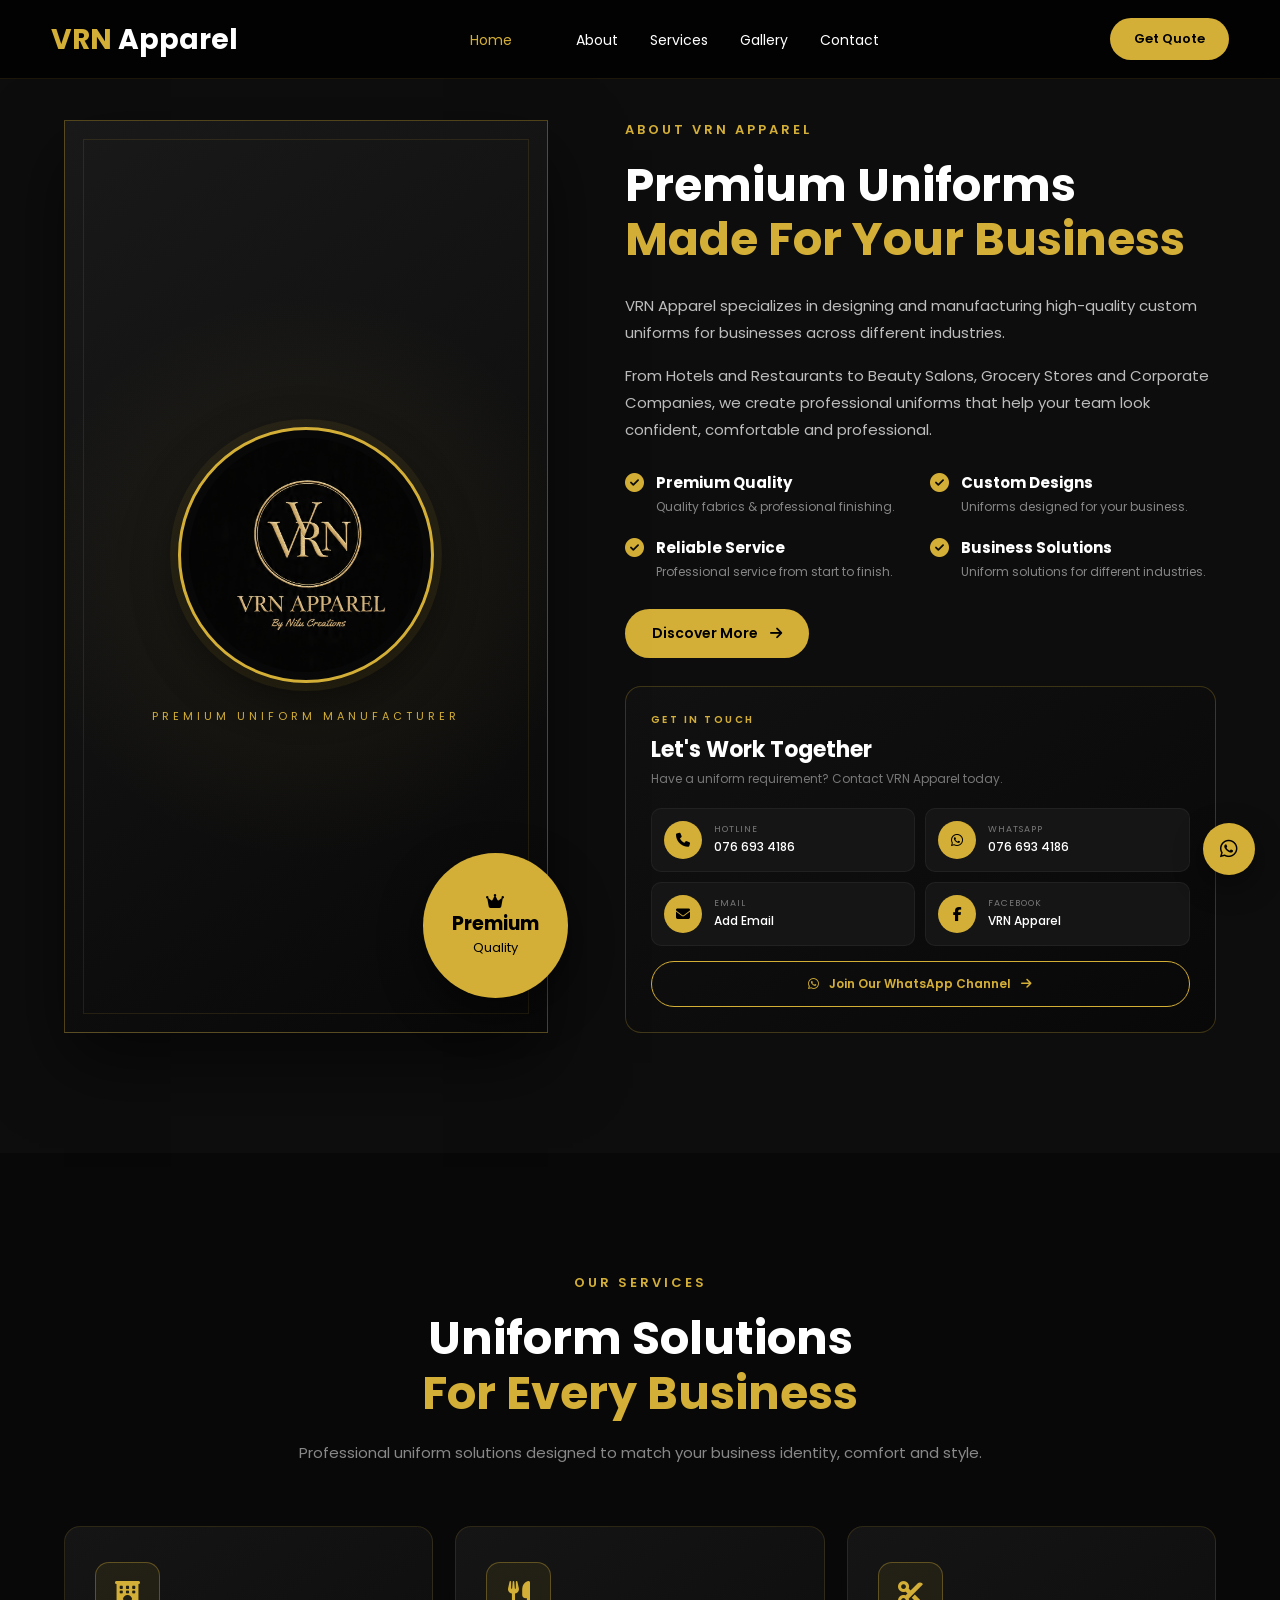
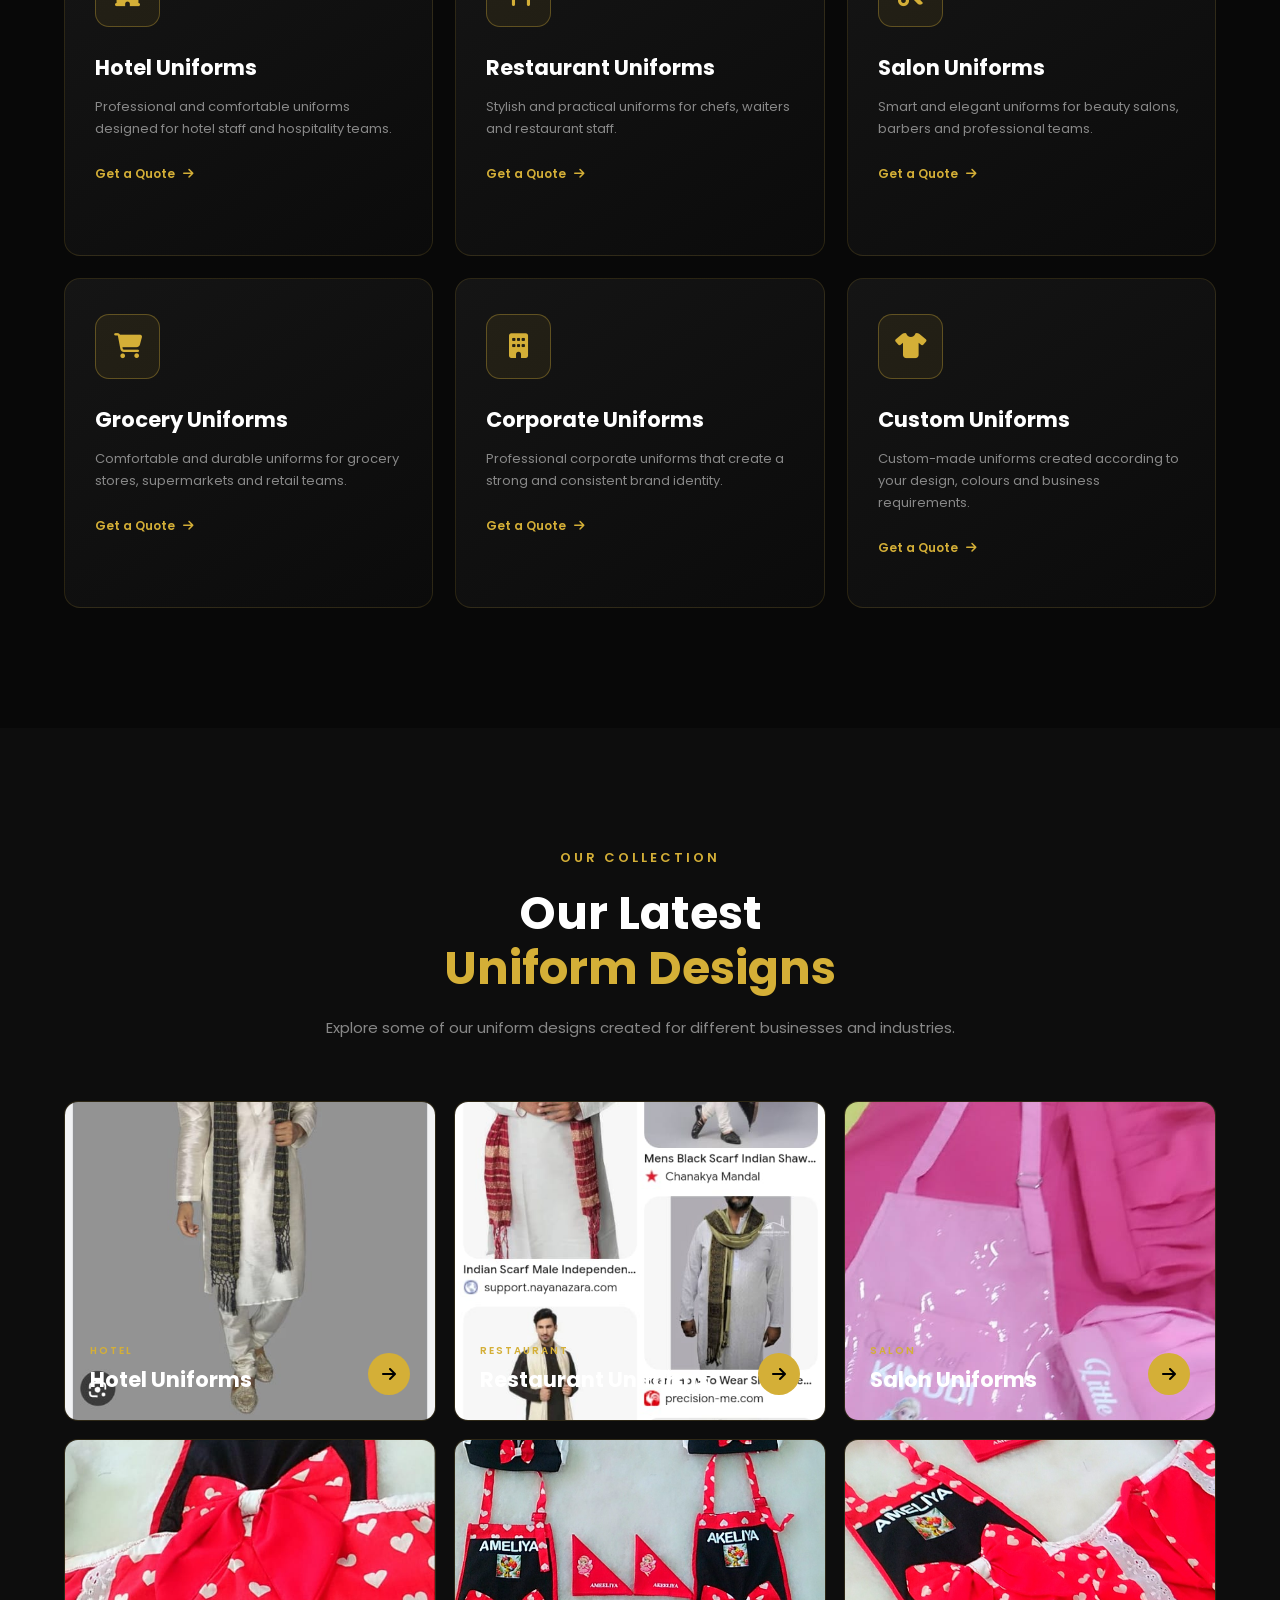
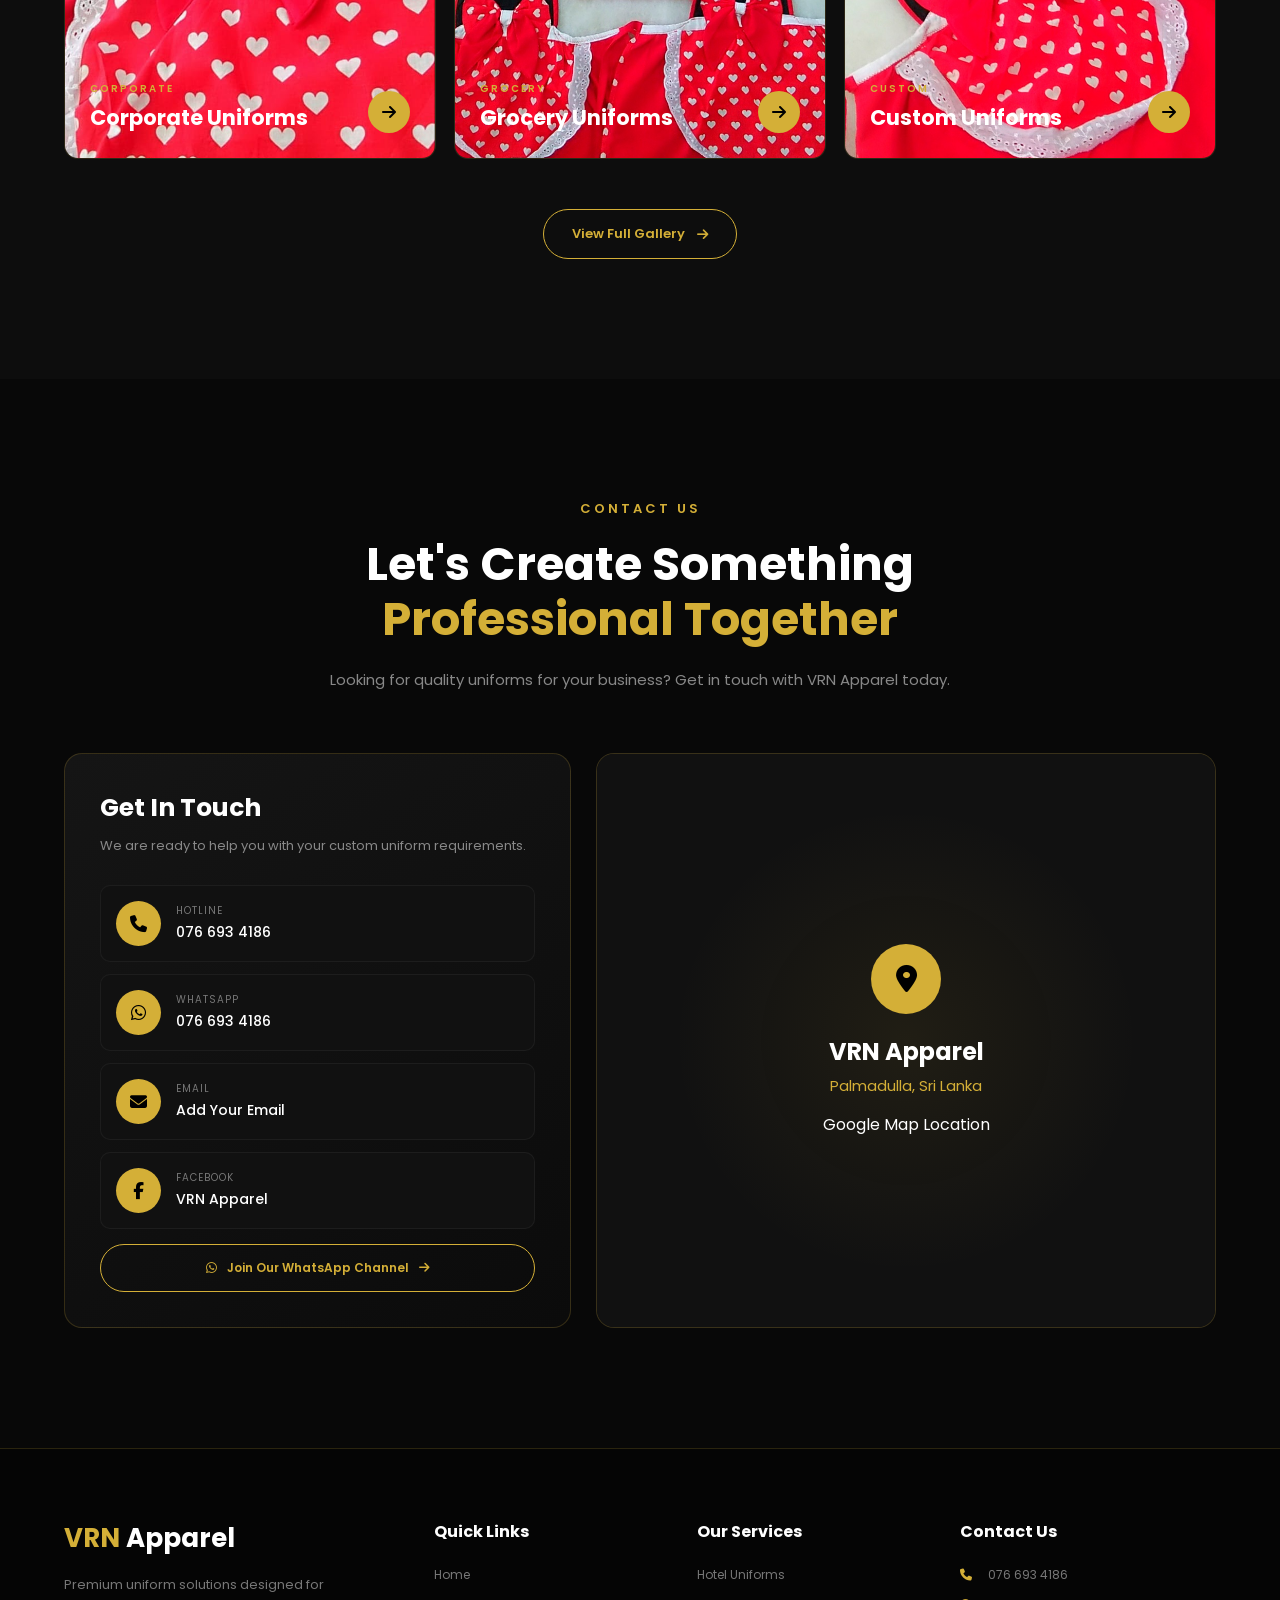
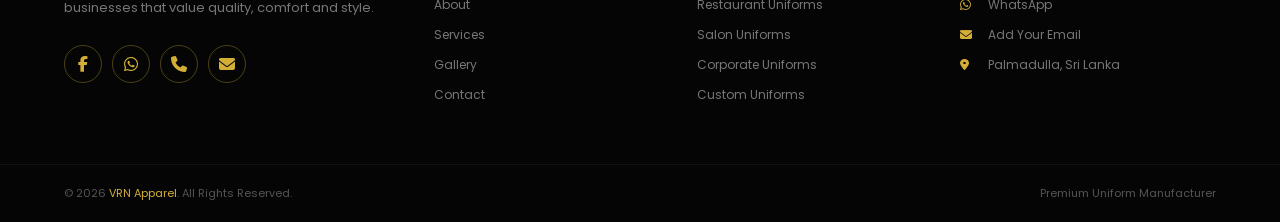
<file: HomePage.html>
<html lang="en">

<head>

    <meta charset="UTF-8">
    <meta name="viewport" content="width=device-width, initial-scale=1.0">

    <title>VRN Apparel | Premium Uniform Manufacturer</title>

    <meta name="description"
        content="Premium Uniform Manufacturer in Sri Lanka - Hotels, Restaurants, Salons, Grocery, Corporate Uniforms">

    <!-- CSS -->
    <link rel="stylesheet" href="css/style.css">

    <!-- Font Awesome -->
    <link rel="stylesheet"
        href="https://cdnjs.cloudflare.com/ajax/libs/font-awesome/6.7.2/css/all.min.css">

    <!-- Google Font -->
    <link
        href="https://fonts.googleapis.com/css2?family=Poppins:wght@300;400;500;600;700;800&display=swap"
        rel="stylesheet">

</head>

<body>

    <!-- ================= NAVBAR ================= -->

    <header>

        <nav class="navbar">

            <div class="logo">

                <a href="index.html">
                    <span>VRN</span> Apparel
                </a>

            </div>

            <ul class="nav-links">

                <li><a href="index.html" class="active">Home</a></li>
                <button class="menu-toggle" id="menuToggle" aria-label="Open menu">
    <i class="fa-solid fa-bars"></i>
</button>
              
              
              <!-- ================= CONTACT DETAILS ================= -->

<div class="about-contact">

    


    


    


    

</div>

                <li><a href="about.html">About</a></li>

                <li><a href="services.html">Services</a></li>

                <li><a href="gallery.html">Gallery</a></li>

                <li><a href="contact.html">Contact</a></li>
                

            </ul>

            <a href="contact.html" class="btn-nav">

                Get Quote

            </a>

        </nav>

    </header>

    <!-- ================= HERO ================= -->
<!-- ================= ABOUT SECTION ================= -->

<section class="about-section">

    <div class="about-container">

        <!-- ================= ABOUT LOGO ================= -->

        <div class="about-image">

            <div class="about-image-box">

                <div class="about-image-content">

                    <img
                        src="images/vrn-logo.jpeg"
                        alt="VRN Apparel Logo"
                        class="about-logo"
                    >

                    <p>PREMIUM UNIFORM MANUFACTURER</p>

                </div>

            </div>


            <!-- Premium Badge -->

            <div class="about-badge">

                <i class="fa-solid fa-crown"></i>

                <strong>Premium</strong>

                <span>Quality</span>

            </div>

        </div>


        <!-- ================= ABOUT CONTENT ================= -->

        <div class="about-content">

            <span class="section-subtitle">
                ABOUT VRN APPAREL
            </span>


            <h2>

                Premium Uniforms

                <span>Made For Your Business</span>

            </h2>


            <p class="about-text">

                VRN Apparel specializes in designing and manufacturing
                high-quality custom uniforms for businesses across
                different industries.

            </p>


            <p class="about-text">

                From Hotels and Restaurants to Beauty Salons, Grocery
                Stores and Corporate Companies, we create professional
                uniforms that help your team look confident,
                comfortable and professional.

            </p>


            <!-- ================= FEATURES ================= -->

            <div class="about-features">


                <div class="feature">

                    <i class="fa-solid fa-circle-check"></i>

                    <div>

                        <h4>Premium Quality</h4>

                        <p>
                            Quality fabrics & professional finishing.
                        </p>

                    </div>

                </div>


                <div class="feature">

                    <i class="fa-solid fa-circle-check"></i>

                    <div>

                        <h4>Custom Designs</h4>

                        <p>
                            Uniforms designed for your business.
                        </p>

                    </div>

                </div>


                <div class="feature">

                    <i class="fa-solid fa-circle-check"></i>

                    <div>

                        <h4>Reliable Service</h4>

                        <p>
                            Professional service from start to finish.
                        </p>

                    </div>

                </div>


                <div class="feature">

                    <i class="fa-solid fa-circle-check"></i>

                    <div>

                        <h4>Business Solutions</h4>

                        <p>
                            Uniform solutions for different industries.
                        </p>

                    </div>

                </div>

            </div>


            <!-- ================= DISCOVER BUTTON ================= -->

            <a href="about.html" class="about-btn">

                Discover More

                <i class="fa-solid fa-arrow-right"></i>

            </a>


            <!-- =================================================
                    CONTACT INFORMATION
            ================================================= -->

            <div class="about-contact-box">


                <div class="contact-box-heading">

                    <span>GET IN TOUCH</span>

                    <h3>
                        Let's Work Together
                    </h3>

                    <p>
                        Have a uniform requirement?
                        Contact VRN Apparel today.
                    </p>

                </div>


                <!-- ================= CONTACT GRID ================= -->

                <div class="contact-box-grid">


                    <!-- PHONE -->

                    <a
                        href="tel:0766934186"
                        class="contact-box-item"
                    >

                        <div class="contact-icon">

                            <i class="fa-solid fa-phone"></i>

                        </div>

                        <div class="contact-info">

                            <span>Hotline</span>

                            <strong>
                                076 693 4186
                            </strong>

                        </div>

                    </a>


                    <!-- WHATSAPP -->

                    <a
                        href="https://wa.me/94766934186"
                        target="_blank"
                        rel="noopener"
                        class="contact-box-item"
                    >

                        <div class="contact-icon whatsapp-icon">

                            <i class="fa-brands fa-whatsapp"></i>

                        </div>

                        <div class="contact-info">

                            <span>WhatsApp</span>

                            <strong>
                                076 693 4186
                            </strong>

                        </div>

                    </a>


                    <!-- EMAIL -->

                    <a
                        href="#"
                        class="contact-box-item"
                        onclick="return false;"
                    >

                        <div class="contact-icon">

                            <i class="fa-solid fa-envelope"></i>

                        </div>

                        <div class="contact-info">

                            <span>Email</span>

                            <strong>
                                Add Email
                            </strong>

                        </div>

                    </a>


                    <!-- FACEBOOK -->

                    <a
                        href="#"
                        class="contact-box-item"
                        onclick="return false;"
                    >

                        <div class="contact-icon facebook-icon">

                            <i class="fa-brands fa-facebook-f"></i>

                        </div>

                        <div class="contact-info">

                            <span>Facebook</span>

                            <strong>
                                VRN Apparel
                            </strong>

                        </div>

                    </a>


                </div>


                <!-- ================= WHATSAPP CHANNEL ================= -->

                <a
                    href="#"
                    class="whatsapp-channel-btn"
                    onclick="return false;"
                >

                    <i class="fa-brands fa-whatsapp"></i>

                    <span>
                        Join Our WhatsApp Channel
                    </span>

                    <i class="fa-solid fa-arrow-right"></i>

                </a>


            </div>


        </div>

    </div>

</section>
<!-- ================= SERVICES SECTION ================= -->

<section class="services-section">

    <div class="services-container">

        <!-- Section Heading -->

        <div class="services-heading">

            <span class="section-subtitle">
                OUR SERVICES
            </span>

            <h2>
                Uniform Solutions
                <span>For Every Business</span>
            </h2>

            <p>
                Professional uniform solutions designed to match
                your business identity, comfort and style.
            </p>

        </div>


        <!-- ================= SERVICE CARDS ================= -->

        <div class="services-grid">


            <!-- Hotel -->

            <div class="service-card">

                <div class="service-icon">

                    <i class="fa-solid fa-hotel"></i>

                </div>

                <h3>
                    Hotel Uniforms
                </h3>

                <p>
                    Professional and comfortable uniforms
                    designed for hotel staff and hospitality teams.
                </p>

                <a href="contact.html" class="service-link">

                    Get a Quote

                    <i class="fa-solid fa-arrow-right"></i>

                </a>

            </div>


            <!-- Restaurant -->

            <div class="service-card">

                <div class="service-icon">

                    <i class="fa-solid fa-utensils"></i>

                </div>

                <h3>
                    Restaurant Uniforms
                </h3>

                <p>
                    Stylish and practical uniforms for chefs,
                    waiters and restaurant staff.
                </p>

                <a href="contact.html" class="service-link">

                    Get a Quote

                    <i class="fa-solid fa-arrow-right"></i>

                </a>

            </div>


            <!-- Salon -->

            <div class="service-card">

                <div class="service-icon">

                    <i class="fa-solid fa-scissors"></i>

                </div>

                <h3>
                    Salon Uniforms
                </h3>

                <p>
                    Smart and elegant uniforms for beauty salons,
                    barbers and professional teams.
                </p>

                <a href="contact.html" class="service-link">

                    Get a Quote

                    <i class="fa-solid fa-arrow-right"></i>

                </a>

            </div>


            <!-- Grocery -->

            <div class="service-card">

                <div class="service-icon">

                    <i class="fa-solid fa-cart-shopping"></i>

                </div>

                <h3>
                    Grocery Uniforms
                </h3>

                <p>
                    Comfortable and durable uniforms for grocery
                    stores, supermarkets and retail teams.
                </p>

                <a href="contact.html" class="service-link">

                    Get a Quote

                    <i class="fa-solid fa-arrow-right"></i>

                </a>

            </div>


            <!-- Corporate -->

            <div class="service-card">

                <div class="service-icon">

                    <i class="fa-solid fa-building"></i>

                </div>

                <h3>
                    Corporate Uniforms
                </h3>

                <p>
                    Professional corporate uniforms that create
                    a strong and consistent brand identity.
                </p>

                <a href="contact.html" class="service-link">

                    Get a Quote

                    <i class="fa-solid fa-arrow-right"></i>

                </a>

            </div>


            <!-- Custom -->

            <div class="service-card">

                <div class="service-icon">

                    <i class="fa-solid fa-shirt"></i>

                </div>

                <h3>
                    Custom Uniforms
                </h3>

                <p>
                    Custom-made uniforms created according to
                    your design, colours and business requirements.
                </p>

                <a href="contact.html" class="service-link">

                    Get a Quote

                    <i class="fa-solid fa-arrow-right"></i>

                </a>

            </div>


        </div>

    </div>

</section>
<!-- ================= GALLERY SECTION ================= -->

<section class="gallery-section">

    <div class="gallery-container">

        <!-- Gallery Heading -->

        <div class="gallery-heading">

            <span class="section-subtitle">
                OUR COLLECTION
            </span>

            <h2>
                Our Latest
                <span>Uniform Designs</span>
            </h2>

            <p>
                Explore some of our uniform designs created
                for different businesses and industries.
            </p>

        </div>


        <!-- ================= GALLERY GRID ================= -->

        <div class="gallery-grid">


            <!-- Gallery Item 01 -->

            <div class="gallery-item">

                <img
                    src="images/hotel-uniform.jpg"
                    alt="Hotel Uniform"
                >

                <div class="gallery-overlay">

                    <span>
                        HOTEL
                    </span>

                    <h3>
                        Hotel Uniforms
                    </h3>

                    <a href="gallery.html">

                        <i class="fa-solid fa-arrow-right"></i>

                    </a>

                </div>

            </div>


            <!-- Gallery Item 02 -->

            <div class="gallery-item">

                <img
                    src="images/restaurant-uniform.jpg"
                    alt="Restaurant Uniform"
                >

                <div class="gallery-overlay">

                    <span>
                        RESTAURANT
                    </span>

                    <h3>
                        Restaurant Uniforms
                    </h3>

                    <a href="gallery.html">

                        <i class="fa-solid fa-arrow-right"></i>

                    </a>

                </div>

            </div>


            <!-- Gallery Item 03 -->

            <div class="gallery-item">

                <img
                    src="images/salon-uniform.jpg"
                    alt="Salon Uniform"
                >

                <div class="gallery-overlay">

                    <span>
                        SALON
                    </span>

                    <h3>
                        Salon Uniforms
                    </h3>

                    <a href="gallery.html">

                        <i class="fa-solid fa-arrow-right"></i>

                    </a>

                </div>

            </div>


            <!-- Gallery Item 04 -->

            <div class="gallery-item">

                <img
                    src="images/corporate-uniform.jpg"
                    alt="Corporate Uniform"
                >

                <div class="gallery-overlay">

                    <span>
                        CORPORATE
                    </span>

                    <h3>
                        Corporate Uniforms
                    </h3>

                    <a href="gallery.html">

                        <i class="fa-solid fa-arrow-right"></i>

                    </a>

                </div>

            </div>


            <!-- Gallery Item 05 -->

            <div class="gallery-item">

                <img
                    src="images/grocery-uniform.jpg"
                    alt="Grocery Uniform"
                >

                <div class="gallery-overlay">

                    <span>
                        GROCERY
                    </span>

                    <h3>
                        Grocery Uniforms
                    </h3>

                    <a href="gallery.html">

                        <i class="fa-solid fa-arrow-right"></i>

                    </a>

                </div>

            </div>


            <!-- Gallery Item 06 -->

            <div class="gallery-item">

                <img
                    src="images/custom-uniform.jpg"
                    alt="Custom Uniform"
                >

                <div class="gallery-overlay">

                    <span>
                        CUSTOM
                    </span>

                    <h3>
                        Custom Uniforms
                    </h3>

                    <a href="gallery.html">

                        <i class="fa-solid fa-arrow-right"></i>

                    </a>

                </div>

            </div>


        </div>


        <!-- Gallery Button -->

        <div class="gallery-button">

            <a href="gallery.html" class="gallery-main-btn">

                View Full Gallery

                <i class="fa-solid fa-arrow-right"></i>

            </a>

        </div>

    </div>

</section>
<!-- ================= CONTACT SECTION ================= -->

<section class="contact-section">

    <div class="contact-container">

        <!-- CONTACT HEADING -->

        <div class="contact-heading">

            <span class="section-subtitle">
                CONTACT US
            </span>

            <h2>
                Let's Create Something
                <span>Professional Together</span>
            </h2>

            <p>
                Looking for quality uniforms for your business?
                Get in touch with VRN Apparel today.
            </p>

        </div>


        <div class="contact-content">


            <!-- ================= CONTACT INFO ================= -->

            <div class="contact-info-panel">

                <h3>
                    Get In Touch
                </h3>

                <p>
                    We are ready to help you with your
                    custom uniform requirements.
                </p>


                <!-- PHONE -->

                <a
                    href="tel:0766934186"
                    class="contact-detail"
                >

                    <div class="contact-detail-icon">

                        <i class="fa-solid fa-phone"></i>

                    </div>

                    <div>

                        <span>Hotline</span>

                        <strong>076 693 4186</strong>

                    </div>

                </a>


                <!-- WHATSAPP -->

                <a
                    href="https://wa.me/94766934186"
                    target="_blank"
                    rel="noopener"
                    class="contact-detail"
                >

                    <div class="contact-detail-icon">

                        <i class="fa-brands fa-whatsapp"></i>

                    </div>

                    <div>

                        <span>WhatsApp</span>

                        <strong>076 693 4186</strong>

                    </div>

                </a>


                <!-- EMAIL -->

                <a
                    href="#"
                    class="contact-detail"
                    onclick="return false;"
                >

                    <div class="contact-detail-icon">

                        <i class="fa-solid fa-envelope"></i>

                    </div>

                    <div>

                        <span>Email</span>

                        <strong>Add Your Email</strong>

                    </div>

                </a>


                <!-- FACEBOOK -->

                <a
                    href="#"
                    class="contact-detail"
                    onclick="return false;"
                >

                    <div class="contact-detail-icon">

                        <i class="fa-brands fa-facebook-f"></i>

                    </div>

                    <div>

                        <span>Facebook</span>

                        <strong>VRN Apparel</strong>

                    </div>

                </a>


                <!-- WHATSAPP CHANNEL -->

                <a
                    href="#"
                    class="contact-channel"
                    onclick="return false;"
                >

                    <i class="fa-brands fa-whatsapp"></i>

                    Join Our WhatsApp Channel

                    <i class="fa-solid fa-arrow-right"></i>

                </a>

            </div>


            <!-- ================= MAP ================= -->

            <div class="contact-map">

                <div class="map-placeholder">

                    <i class="fa-solid fa-location-dot"></i>

                    <h3>
                        VRN Apparel
                    </h3>

                    <p>
                        Palmadulla, Sri Lanka
                    </p>

                    <span>
                        Google Map Location
                    </span>

                </div>

            </div>

        </div>

    </div>

</section>
<!-- ================= FOOTER ================= -->

<footer class="footer">

    <div class="footer-container">

        <!-- Brand -->

        <div class="footer-brand">

            <a href="index.html" class="footer-logo">
                <span>VRN</span> Apparel
            </a>

            <p>
                Premium uniform solutions designed
                for businesses that value quality,
                comfort and style.
            </p>

            <div class="footer-social">

                <!-- Facebook -->

                <a
                    href="#"
                    aria-label="Facebook"
                    onclick="return false;"
                >
                    <i class="fa-brands fa-facebook-f"></i>
                </a>


                <!-- WhatsApp -->

                <a
                    href="https://wa.me/94766934186"
                    target="_blank"
                    rel="noopener"
                    aria-label="WhatsApp"
                >
                    <i class="fa-brands fa-whatsapp"></i>
                </a>


                <!-- Phone -->

                <a
                    href="tel:0766934186"
                    aria-label="Phone"
                >
                    <i class="fa-solid fa-phone"></i>
                </a>


                <!-- Email -->

                <a
                    href="#"
                    aria-label="Email"
                    onclick="return false;"
                >
                    <i class="fa-solid fa-envelope"></i>
                </a>

            </div>

        </div>


        <!-- Quick Links -->

        <div class="footer-column">

            <h3>
                Quick Links
            </h3>

            <a href="index.html">
                Home
            </a>

            <a href="about.html">
                About
            </a>

            <a href="services.html">
                Services
            </a>

            <a href="gallery.html">
                Gallery
            </a>

            <a href="contact.html">
                Contact
            </a>

        </div>


        <!-- Services -->

        <div class="footer-column">

            <h3>
                Our Services
            </h3>

            <a href="services.html">
                Hotel Uniforms
            </a>

            <a href="services.html">
                Restaurant Uniforms
            </a>

            <a href="services.html">
                Salon Uniforms
            </a>

            <a href="services.html">
                Corporate Uniforms
            </a>

            <a href="services.html">
                Custom Uniforms
            </a>

        </div>


        <!-- Contact -->

        <div class="footer-column footer-contact">

            <h3>
                Contact Us
            </h3>

            <a href="tel:0766934186">

                <i class="fa-solid fa-phone"></i>

                076 693 4186

            </a>

            <a
                href="https://wa.me/94766934186"
                target="_blank"
                rel="noopener"
            >

                <i class="fa-brands fa-whatsapp"></i>

                WhatsApp

            </a>

            <a href="#">

                <i class="fa-solid fa-envelope"></i>

                Add Your Email

            </a>

            <a href="#">

                <i class="fa-solid fa-location-dot"></i>

                Palmadulla, Sri Lanka

            </a>

        </div>

    </div>


    <!-- Footer Bottom -->

    <div class="footer-bottom">

        <p>
            © 2026 <span>VRN Apparel</span>.
            All Rights Reserved.
        </p>

        <p>
            Premium Uniform Manufacturer
        </p>

    </div>

</footer>


<!-- ================= FLOATING WHATSAPP ================= -->

<a
    href="https://wa.me/94766934186"
    target="_blank"
    rel="noopener"
    class="floating-whatsapp"
    aria-label="Chat on WhatsApp"
>

    <i class="fa-brands fa-whatsapp"></i>

    <span>
        Chat With Us
    </span>

</a>
</body>

</html>
</file>
<file: css/style.css>
/* =========================================================
   VRN APPAREL - RESPONSIVE MASTER CSS
   Desktop + Laptop + Tablet + iPhone + Android
========================================================= */

* {
    margin: 0;
    padding: 0;
    box-sizing: border-box;
}

html {
    scroll-behavior: smooth;
    overflow-x: hidden;
}

body {
    font-family: 'Poppins', sans-serif;
    background: #0d0d0d;
    color: #fff;
    overflow-x: hidden;
}

a {
    text-decoration: none;
    color: inherit;
}

ul {
    list-style: none;
}

img {
    max-width: 100%;
    height: auto;
    display: block;
}

button {
    font-family: inherit;
}


/* =========================================================
   NAVBAR
========================================================= */

header {
    position: fixed;
    top: 0;
    left: 0;
    width: 100%;
    z-index: 9999;
    background: rgba(0, 0, 0, 0.82);
    backdrop-filter: blur(15px);
    -webkit-backdrop-filter: blur(15px);
    border-bottom: 1px solid rgba(212, 175, 55, 0.12);
}

.navbar {
    width: min(92%, 1300px);
    min-height: 78px;
    margin: auto;
    display: flex;
    align-items: center;
    justify-content: space-between;
    gap: 25px;
}

.logo a {
    color: #fff;
    font-size: clamp(22px, 2.2vw, 30px);
    font-weight: 700;
    white-space: nowrap;
}

.logo span {
    color: #D4AF37;
}

.nav-links {
    display: flex;
    align-items: center;
    justify-content: center;
    gap: clamp(18px, 2.5vw, 35px);
}

.nav-links a {
    color: #fff;
    font-size: 14px;
    transition: 0.3s ease;
    white-space: nowrap;
}

.nav-links a:hover,
.nav-links .active {
    color: #D4AF37;
}

.btn-nav {
    background: #D4AF37;
    color: #000;
    padding: 11px 24px;
    border-radius: 50px;
    font-size: 13px;
    font-weight: 600;
    white-space: nowrap;
    transition: 0.3s ease;
}

.btn-nav:hover {
    transform: translateY(-3px);
}

/* MOBILE MENU BUTTON (Default Hidden on Desktop) */
.menu-toggle {
    display: none;
    width: 42px;
    height: 42px;
    border: 1px solid #D4AF37;
    border-radius: 10px;
    background: transparent;
    color: #D4AF37;
    font-size: 20px;
    align-items: center;
    justify-content: center;
    cursor: pointer;
}


/* =========================================================
   HERO
========================================================= */

.hero {
    min-height: 100svh;
    display: flex;
    align-items: center;
    justify-content: center;
    text-align: center;
    padding: 150px 20px 100px;
    background:
        linear-gradient(
            rgba(0, 0, 0, 0.66),
            rgba(0, 0, 0, 0.76)
        ),
        url("../images/hero-bg.jpg");
    background-size: cover;
    background-position: center;
    background-repeat: no-repeat;
}

.hero-content {
    width: 100%;
    max-width: 900px;
}

.hero h3 {
    color: #D4AF37;
    font-size: clamp(14px, 2vw, 22px);
    margin-bottom: 18px;
}

.hero h1 {
    font-size: clamp(38px, 6vw, 70px);
    line-height: 1.12;
    margin-bottom: 25px;
}

.hero p {
    max-width: 780px;
    margin: 0 auto 35px;
    color: #ddd;
    font-size: clamp(14px, 1.5vw, 18px);
    line-height: 1.8;
}

.hero-buttons {
    display: flex;
    justify-content: center;
    align-items: center;
    gap: 15px;
    flex-wrap: wrap;
}

.btn-primary,
.btn-secondary {
    display: inline-flex;
    align-items: center;
    justify-content: center;
    min-height: 50px;
    padding: 14px 30px;
    border-radius: 50px;
    font-size: 14px;
    font-weight: 600;
    transition: 0.3s ease;
}

.btn-primary {
    background: #D4AF37;
    color: #000;
}

.btn-secondary {
    border: 2px solid #D4AF37;
    color: #fff;
}

.btn-primary:hover,
.btn-secondary:hover {
    transform: translateY(-4px);
}


/* =========================================================
   COMMON & SECTIONS
========================================================= */

.about-section,
.services-section,
.gallery-section,
.contact-section {
    width: 100%;
}

.section-subtitle {
    color: #D4AF37;
    font-size: 13px;
    font-weight: 600;
    letter-spacing: 3px;
}

/* ABOUT SECTION */
.about-section {
    padding: clamp(80px, 10vw, 120px) 5%;
    background: #0d0d0d;
}

.about-container {
    width: min(100%, 1300px);
    margin: auto;
    display: grid;
    grid-template-columns: 0.9fr 1.1fr;
    align-items: center;
    gap: clamp(40px, 6vw, 80px);
}

.about-image {
    position: relative;
    width: 100%;
    min-height: 560px;
}

.about-image-box {
    width: 100%;
    height: 100%;
    min-height: 560px;
    display: flex;
    align-items: center;
    justify-content: center;
    position: relative;
    overflow: hidden;
    background:
        radial-gradient(
            circle at center,
            rgba(212,175,55,0.08),
            transparent 55%
        ),
        linear-gradient(
            145deg,
            #191919,
            #080808
        );
    border: 1px solid rgba(212,175,55,0.35);
    box-shadow: 0 30px 70px rgba(0,0,0,0.55);
}

.about-image-box::before {
    content: "";
    position: absolute;
    inset: 18px;
    border: 1px solid rgba(212,175,55,0.12);
    pointer-events: none;
}

.about-image-content {
    position: relative;
    z-index: 2;
    display: flex;
    flex-direction: column;
    align-items: center;
    justify-content: center;
    text-align: center;
}

.about-logo {
    width: clamp(170px, 20vw, 260px);
    aspect-ratio: 1 / 1;
    object-fit: cover;
    border-radius: 50%;
    border: 3px solid #D4AF37;
    padding: 8px;
    background: #080808;
    box-shadow:
        0 0 0 8px rgba(212,175,55,0.08),
        0 15px 40px rgba(0,0,0,0.5);
}

.about-image-content p {
    margin-top: 25px;
    color: #D4AF37;
    font-size: 11px;
    letter-spacing: 4px;
}

.about-badge {
    position: absolute;
    right: -20px;
    bottom: 35px;
    width: 145px;
    aspect-ratio: 1 / 1;
    border-radius: 50%;
    background: #D4AF37;
    color: #000;
    display: flex;
    flex-direction: column;
    align-items: center;
    justify-content: center;
    text-align: center;
    z-index: 5;
    box-shadow: 0 15px 40px rgba(0,0,0,0.5);
}

.about-badge strong { font-size: 19px; }
.about-badge span { font-size: 13px; }

.about-content h2 {
    font-size: clamp(32px, 4vw, 46px);
    line-height: 1.18;
    margin: 18px 0 25px;
}

.about-content h2 span {
    display: block;
    color: #D4AF37;
}

.about-text {
    color: #bdbdbd;
    font-size: 15px;
    line-height: 1.8;
    margin-bottom: 16px;
}

.about-features {
    display: grid;
    grid-template-columns: 1fr 1fr;
    gap: 20px;
    margin: 28px 0;
}

.feature {
    display: flex;
    align-items: flex-start;
    gap: 12px;
}

.feature > i {
    color: #D4AF37;
    font-size: 19px;
    margin-top: 3px;
    flex-shrink: 0;
}

.feature h4 {
    color: #fff;
    font-size: 15px;
    margin-bottom: 4px;
}

.feature p {
    color: #858585;
    font-size: 12px;
    line-height: 1.5;
}

.about-btn {
    display: inline-flex;
    align-items: center;
    gap: 12px;
    padding: 14px 27px;
    background: #D4AF37;
    color: #000;
    border-radius: 50px;
    font-size: 14px;
    font-weight: 600;
    transition: 0.3s ease;
}

.about-btn:hover {
    transform: translateY(-4px);
    box-shadow: 0 12px 30px rgba(212,175,55,0.18);
}

/* CONTACT BOX IN ABOUT */
.about-contact-box {
    margin-top: 28px;
    padding: 25px;
    background: linear-gradient(145deg, #111, #080808);
    border: 1px solid rgba(212,175,55,0.25);
    border-radius: 16px;
}

.contact-box-heading { margin-bottom: 20px; }
.contact-box-heading span { color: #D4AF37; font-size: 10px; font-weight: 600; letter-spacing: 2.5px; }
.contact-box-heading h3 { color: #fff; font-size: 22px; margin: 5px 0 4px; }
.contact-box-heading p { color: #777; font-size: 12px; }

.contact-box-grid {
    display: grid;
    grid-template-columns: 1fr 1fr;
    gap: 10px;
}

.contact-box-item {
    display: flex;
    align-items: center;
    gap: 12px;
    padding: 12px;
    background: #151515;
    border: 1px solid rgba(255,255,255,0.05);
    border-radius: 10px;
    transition: 0.3s ease;
    min-width: 0;
}

.contact-box-item:hover {
    transform: translateY(-3px);
    border-color: rgba(212,175,55,0.65);
}

.contact-icon {
    min-width: 38px;
    width: 38px;
    height: 38px;
    display: flex;
    align-items: center;
    justify-content: center;
    border-radius: 50%;
    background: #D4AF37;
    color: #000;
    font-size: 14px;
}

.contact-info {
    min-width: 0;
    display: flex;
    flex-direction: column;
    gap: 2px;
}

.contact-info span { color: #777; font-size: 9px; text-transform: uppercase; letter-spacing: 1px; }
.contact-info strong { color: #fff; font-size: 12px; font-weight: 500; overflow: hidden; text-overflow: ellipsis; white-space: nowrap; }

.whatsapp-channel-btn {
    width: 100%;
    margin-top: 15px;
    padding: 13px 18px;
    display: flex;
    align-items: center;
    justify-content: center;
    gap: 10px;
    border: 1px solid #D4AF37;
    border-radius: 50px;
    color: #D4AF37;
    font-size: 12px;
    font-weight: 600;
    transition: 0.3s ease;
}

.whatsapp-channel-btn:hover {
    background: #D4AF37;
    color: #000;
    transform: translateY(-3px);
}

/* SERVICES SECTION */
.services-section {
    padding: clamp(80px, 10vw, 120px) 5%;
    background: #080808;
}

.services-container { width: min(100%, 1300px); margin: auto; }
.services-heading { max-width: 750px; margin: 0 auto 60px; text-align: center; }
.services-heading h2 { color: #fff; font-size: clamp(32px, 4vw, 46px); line-height: 1.2; margin: 18px 0; }
.services-heading h2 span { display: block; color: #D4AF37; }
.services-heading p { color: #888; font-size: 15px; line-height: 1.8; }

.services-grid {
    display: grid;
    grid-template-columns: repeat(3, 1fr);
    gap: 22px;
}

.service-card {
    position: relative;
    padding: 35px 30px;
    min-height: 330px;
    background: linear-gradient(145deg, #151515, #0b0b0b);
    border: 1px solid rgba(212,175,55,0.15);
    border-radius: 16px;
    overflow: hidden;
    transition: 0.4s ease;
}

.service-card:hover {
    transform: translateY(-10px);
    border-color: rgba(212,175,55,0.65);
    box-shadow: 0 25px 55px rgba(0,0,0,0.45);
}

.service-icon {
    width: 65px;
    height: 65px;
    display: flex;
    align-items: center;
    justify-content: center;
    background: rgba(212,175,55,0.08);
    border: 1px solid rgba(212,175,55,0.35);
    border-radius: 14px;
    margin-bottom: 25px;
}

.service-icon i { color: #D4AF37; font-size: 25px; }
.service-card h3 { color: #fff; font-size: 21px; margin-bottom: 13px; }
.service-card p { color: #888; font-size: 13px; line-height: 1.7; margin-bottom: 25px; }
.service-link { display: inline-flex; align-items: center; gap: 8px; color: #D4AF37; font-size: 12px; font-weight: 600; }

/* GALLERY SECTION */
.gallery-section {
    padding: clamp(80px, 10vw, 120px) 5%;
    background: #0d0d0d;
}

.gallery-container { width: min(100%, 1300px); margin: auto; }
.gallery-heading { max-width: 750px; margin: 0 auto 60px; text-align: center; }
.gallery-heading h2 { color: #fff; font-size: clamp(32px, 4vw, 46px); line-height: 1.2; margin: 18px 0; }
.gallery-heading h2 span { display: block; color: #D4AF37; }
.gallery-heading p { color: #888; font-size: 15px; line-height: 1.8; }

.gallery-grid {
    display: grid;
    grid-template-columns: repeat(3, 1fr);
    gap: 18px;
}

.gallery-item {
    position: relative;
    height: clamp(250px, 25vw, 330px);
    overflow: hidden;
    border-radius: 14px;
    border: 1px solid rgba(212,175,55,0.15);
    background: #111;
    cursor: pointer;
}

.gallery-item img {
    width: 100%;
    height: 100%;
    object-fit: cover;
    transition: 0.6s ease;
}

.gallery-item:hover img { transform: scale(1.08); }
.gallery-item:hover { border-color: rgba(212,175,55,0.65); }

.gallery-overlay {
    position: absolute;
    left: 25px; right: 25px; bottom: 25px;
    z-index: 2;
}

.gallery-overlay span { color: #D4AF37; font-size: 10px; font-weight: 600; letter-spacing: 2px; }
.gallery-overlay h3 { color: #fff; font-size: 21px; margin-top: 5px; }
.gallery-overlay a {
    position: absolute;
    right: 0; bottom: 0;
    width: 42px; height: 42px;
    display: flex; align-items: center; justify-content: center;
    border-radius: 50%;
    background: #D4AF37; color: #000;
}

.gallery-button { text-align: center; margin-top: 50px; }
.gallery-main-btn {
    display: inline-flex; align-items: center; gap: 12px;
    padding: 14px 28px; border: 1px solid #D4AF37;
    border-radius: 50px; color: #D4AF37; font-size: 13px; font-weight: 600;
}

/* CONTACT SECTION */
.contact-section {
    padding: clamp(80px, 10vw, 120px) 5%;
    background: #080808;
}

.contact-container { width: min(100%, 1300px); margin: auto; }
.contact-heading { max-width: 750px; margin: 0 auto 60px; text-align: center; }
.contact-heading h2 { color: #fff; font-size: clamp(32px, 4vw, 46px); line-height: 1.2; margin: 18px 0; }
.contact-heading h2 span { display: block; color: #D4AF37; }
.contact-heading p { color: #888; font-size: 15px; line-height: 1.8; }

.contact-content {
    display: grid;
    grid-template-columns: 0.9fr 1.1fr;
    gap: 25px;
}

.contact-info-panel {
    padding: 35px;
    background: linear-gradient(145deg, #151515, #0b0b0b);
    border: 1px solid rgba(212,175,55,0.2);
    border-radius: 18px;
}

.contact-info-panel h3 { color: #fff; font-size: 25px; margin-bottom: 8px; }
.contact-info-panel > p { color: #888; font-size: 13px; line-height: 1.7; margin-bottom: 28px; }

.contact-detail {
    display: flex; align-items: center; gap: 15px;
    padding: 15px; margin-bottom: 12px; background: #111;
    border: 1px solid rgba(255,255,255,0.05); border-radius: 10px; transition: 0.3s ease;
}

.contact-detail:hover { transform: translateX(5px); border-color: rgba(212,175,55,0.6); }

.contact-detail-icon {
    min-width: 45px; width: 45px; height: 45px;
    display: flex; align-items: center; justify-content: center;
    background: #D4AF37; color: #000; border-radius: 50%; font-size: 17px;
}

.contact-detail div:last-child { display: flex; flex-direction: column; gap: 3px; min-width: 0; }
.contact-detail span { color: #777; font-size: 10px; text-transform: uppercase; letter-spacing: 1px; }
.contact-detail strong { color: #fff; font-size: 14px; font-weight: 500; overflow-wrap: anywhere; }

.contact-channel {
    width: 100%; margin-top: 15px; padding: 14px 18px;
    display: flex; align-items: center; justify-content: center; gap: 10px;
    border: 1px solid #D4AF37; border-radius: 50px; color: #D4AF37;
    font-size: 12px; font-weight: 600;
}

.contact-map {
    min-height: 500px; border-radius: 18px; overflow: hidden;
    border: 1px solid rgba(212,175,55,0.2); background: #111;
}

.map-placeholder {
    width: 100%; height: 100%; min-height: 500px;
    display: flex; flex-direction: column; align-items: center; justify-content: center;
    text-align: center; background: radial-gradient(circle, rgba(212,175,55,0.08), transparent 55%), #111;
}

.map-placeholder > i {
    width: 70px; height: 70px; display: flex; align-items: center; justify-content: center;
    border-radius: 50%; background: #D4AF37; color: #000; font-size: 28px; margin-bottom: 20px;
}

.map-placeholder h3 { color: #fff; font-size: 24px; margin-bottom: 5px; }
.map-placeholder p { color: #D4AF37; font-size: 15px; margin-bottom: 15px; }

/* FOOTER */
.footer {
    width: 100%; background: #050505;
    border-top: 1px solid rgba(212,175,55,0.18); padding-top: 70px;
}

.footer-container {
    width: min(100%, 1300px); margin: auto; padding: 0 5% 60px;
    display: grid; grid-template-columns: 1.5fr 1fr 1fr 1.2fr; gap: 50px;
}

.footer-logo { display: inline-block; color: #fff; font-size: 26px; font-weight: 700; margin-bottom: 15px; }
.footer-logo span { color: #D4AF37; }
.footer-brand p { max-width: 330px; color: #777; font-size: 13px; line-height: 1.8; }
.footer-social { display: flex; gap: 10px; margin-top: 25px; }
.footer-social a {
    width: 38px; height: 38px; display: flex; align-items: center; justify-content: center;
    border: 1px solid rgba(212,175,55,0.35); border-radius: 50%; color: #D4AF37; transition: 0.3s ease;
}

.footer-column { display: flex; flex-direction: column; gap: 12px; }
.footer-column h3 { color: #fff; font-size: 16px; margin-bottom: 10px; }
.footer-column a { color: #777; font-size: 12px; transition: 0.3s ease; }
.footer-column a:hover { color: #D4AF37; transform: translateX(4px); }
.footer-contact a { display: flex; align-items: center; gap: 10px; }
.footer-contact a i { color: #D4AF37; width: 18px; }

.footer-bottom {
    padding: 20px 5%; border-top: 1px solid rgba(255,255,255,0.05);
    display: flex; justify-content: space-between; gap: 20px;
}

.footer-bottom p { color: #555; font-size: 11px; }
.footer-bottom span { color: #D4AF37; }

/* FLOATING WHATSAPP */
.floating-whatsapp {
    position: fixed; right: 25px; bottom: 25px; z-index: 9998;
    width: 52px; height: 52px; display: flex; align-items: center; justify-content: center;
    background: #D4AF37; color: #000; border-radius: 50%; font-size: 20px;
    box-shadow: 0 10px 30px rgba(0,0,0,0.45); transition: 0.3s ease;
}

.floating-whatsapp span { display: none; }

/* SCROLL REVEAL */
.reveal { opacity: 0; transform: translateY(40px); transition: opacity 0.8s ease, transform 0.8s ease; }
.reveal.show { opacity: 1; transform: translateY(0); }


/* =========================================================
   TABLET RESPONSIVE (1000px and below)
========================================================= */

@media (max-width: 1000px) {
    .navbar { width: 94%; }
    .nav-links { gap: 18px; }
    .btn-nav { padding: 10px 18px; }
    .about-container { grid-template-columns: 1fr; max-width: 750px; }
    .about-image { max-width: 650px; margin: auto; }
    .services-grid { grid-template-columns: repeat(2, 1fr); }
    .gallery-grid { grid-template-columns: repeat(2, 1fr); }
    .contact-content { grid-template-columns: 1fr; }
    .footer-container { grid-template-columns: 1fr 1fr; }
}


/* =========================================================
   MOBILE RESPONSIVE (768px and below)
========================================================= */

@media (max-width: 768px) {

    /* NAVBAR FIX */
    .navbar { min-height: 70px; width: 92%; }
    .logo a { font-size: 23px; }

    .menu-toggle {
        display: flex !important;
        align-items: center;
        justify-content: center;
        width: 42px;
        height: 42px;
        background: transparent;
        border: 1px solid #D4AF37 !important;
        border-radius: 8px;
        color: #D4AF37 !important;
        font-size: 20px !important;
        cursor: pointer;
        z-index: 10000;
    }

    .menu-toggle i {
        color: #D4AF37 !important;
        font-size: 20px !important;
        display: block !important;
    }

    .btn-nav { display: none !important; }

    .nav-links {
        position: absolute;
        top: 70px;
        left: 0;
        width: 100%;
        padding: 20px;
        display: none;
        flex-direction: column;
        align-items: center;
        gap: 10px;
        background: rgba(10, 10, 10, 0.98);
        border-bottom: 1px solid rgba(212, 175, 55, 0.3);
        box-shadow: 0 20px 40px rgba(0,0,0,0.5);
    }

    .nav-links.active { display: flex !important; }

    .nav-links li { width: 100%; text-align: center; }

    .nav-links li a {
        display: block;
        width: 100%;
        padding: 12px 20px;
        font-size: 15px;
        color: #fff;
    }

    /* HERO */
    .hero { min-height: 100svh; padding: 120px 20px 80px; }
    .hero h3 { font-size: 14px; }
    .hero h1 { font-size: clamp(34px, 10vw, 48px); }
    .hero p { font-size: 14px; line-height: 1.7; }
    .hero-buttons { flex-direction: column; width: 100%; max-width: 300px; margin: auto; }
    .btn-primary, .btn-secondary { width: 100%; }

    /* SECTIONS */
    .about-section, .services-section, .gallery-section, .contact-section { padding: 80px 5%; }
    .about-image, .about-image-box { min-height: 390px; }
    .about-logo { width: 190px; }
    .about-badge { width: 110px; right: -5px; bottom: 20px; }
    .about-badge strong { font-size: 15px; }
    .about-badge span { font-size: 11px; }
    .about-content h2 { font-size: 34px; }
    .about-features, .contact-box-grid, .services-grid, .gallery-grid { grid-template-columns: 1fr; }
    .service-card { min-height: auto; }
    .gallery-item { height: 300px; }
    .contact-info-panel { padding: 25px; }
    .contact-map, .map-placeholder { min-height: 380px; }

    /* FOOTER & WHATSAPP */
    .footer { padding-top: 50px; }
    .footer-container { grid-template-columns: 1fr; padding: 0 5% 40px; gap: 35px; }
    .footer-bottom { padding: 20px 5%; flex-direction: column; text-align: center; }
    .floating-whatsapp { right: 15px; bottom: 15px; }
}


/* =========================================================
   SMALL PHONES (400px and below)
========================================================= */

/* MOBILE RESPONSIVE FIX (UNDER 768px & 400px) */
@media (max-width: 768px) {
    .navbar {
        width: 100% !important;
        max-width: 100% !important;
        padding: 10px 15px !important; /* දෙපැත්තේ Border/Margin එක නැති කර අයිනටම ගත්තා */
        display: flex !important;
        align-items: center !important;
        justify-content: space-between !important; /* Logo එක සහ Menu එක දෙපැත්තටම තල්ලු කරයි */
        box-sizing: border-box !important;
    }

    .logo {
        margin-right: auto !important;
    }

    .menu-toggle {
        margin-left: auto !important;
    }
}

/* =========================================================
   MOBILE RESPONSIVE (768px and below)
========================================================= */

@media (max-width: 768px) {

    /* NAVBAR FIX - Left Side Menu Button */
    .navbar { 
        min-height: 70px; 
        width: 100% !important;
        max-width: 100% !important;
        padding: 10px 15px !important;
        display: flex !important;
        align-items: center !important;
        justify-content: flex-start !important; /* සියල්ල වම් පැත්තට එකතු කරයි */
        gap: 15px !important; /* Button එකයි Logo එකයි අතර පරතරය */
        box-sizing: border-box !important;
    }

    /* Menu Toggle Button එක මුලට ගනී (Left side) */
    .menu-toggle {
        display: flex !important;
        align-items: center;
        justify-content: center;
        width: 42px;
        height: 42px;
        background: transparent;
        border: 1px solid #D4AF37 !important;
        border-radius: 8px;
        color: #D4AF37 !important;
        font-size: 20px !important;
        cursor: pointer;
        z-index: 10000;
        order: 1 !important; /* පළමුවෙන්ම පෙන්වයි */
        margin: 0 !important;
    }

    /* Logo එක Menu Button එකට පස්සෙන් පෙන්වයි */
    .logo {
        order: 2 !important; /* දෙවැනියට පෙන්වයි */
        margin: 0 !important;
    }

    .logo a { 
        font-size: 22px !important; 
    }

    .menu-toggle i {
        color: #D4AF37 !important;
        font-size: 20px !important;
        display: block !important;
    }

    .btn-nav { display: none !important; }

    .nav-links {
        position: absolute;
        top: 70px;
        left: 0;
        width: 100%;
        padding: 20px;
        display: none;
        flex-direction: column;
        align-items: center;
        gap: 10px;
        background: rgba(10, 10, 10, 0.98);
        border-bottom: 1px solid rgba(212, 175, 55, 0.3);
        box-shadow: 0 20px 40px rgba(0,0,0,0.5);
    }

    .nav-links.active { display: flex !important; }

    .nav-links li { width: 100%; text-align: center; }

    .nav-links li a {
        display: block;
        width: 100%;
        padding: 12px 20px;
        font-size: 15px;
        color: #fff;
    }

    /* HERO */
    .hero { min-height: 100svh; padding: 120px 20px 80px; }
    .hero h3 { font-size: 14px; }
    .hero h1 { font-size: clamp(34px, 10vw, 48px); }
    .hero p { font-size: 14px; line-height: 1.7; }
    .hero-buttons { flex-direction: column; width: 100%; max-width: 300px; margin: auto; }
    .btn-primary, .btn-secondary { width: 100%; }

    /* SECTIONS */
    .about-section, .services-section, .gallery-section, .contact-section { padding: 80px 5%; }
    .about-image, .about-image-box { min-height: 390px; }
    .about-logo { width: 190px; }
    .about-badge { width: 110px; right: -5px; bottom: 20px; }
    .about-badge strong { font-size: 15px; }
    .about-badge span { font-size: 11px; }
    .about-content h2 { font-size: 34px; }
    .about-features, .contact-box-grid, .services-grid, .gallery-grid { grid-template-columns: 1fr; }
    .service-card { min-height: auto; }
    .gallery-item { height: 300px; }
    .contact-info-panel { padding: 25px; }
    .contact-map, .map-placeholder { min-height: 380px; }

    /* FOOTER & WHATSAPP */
    .footer { padding-top: 50px; }
    .footer-container { grid-template-columns: 1fr; padding: 0 5% 40px; gap: 35px; }
    .footer-bottom { padding: 20px 5%; flex-direction: column; text-align: center; }
    .floating-whatsapp { right: 15px; bottom: 15px; }
}

@media (max-width: 400px) {
    .logo a { font-size: 19px !important; }
    .hero { padding-left: 15px; padding-right: 15px; }
    .hero h1 { font-size: 32px; }
    .hero p { font-size: 13px; }
    .about-content h2, .services-heading h2, .gallery-heading h2, .contact-heading h2 { font-size: 30px; }
    .about-image, .about-image-box { min-height: 330px; }
    .about-logo { width: 160px; }
    .about-badge { width: 95px; }
    .about-badge strong { font-size: 13px; }
    .about-badge span { font-size: 10px; }
    .contact-info-panel { padding: 20px 15px; }
    .contact-detail { padding: 12px; }
    .gallery-item { height: 260px; }
}

/* LAPTOP / DESKTOP FIX */
@media (min-width: 769px) {
    .nav-links {
        display: flex !important;
        position: static !important;
        flex-direction: row !important;
        background: transparent !important;
        padding: 0 !important;
        box-shadow: none !important;
        border: none !important;
    }

    .menu-toggle {
        display: none !important;
    }
   }
</file>
